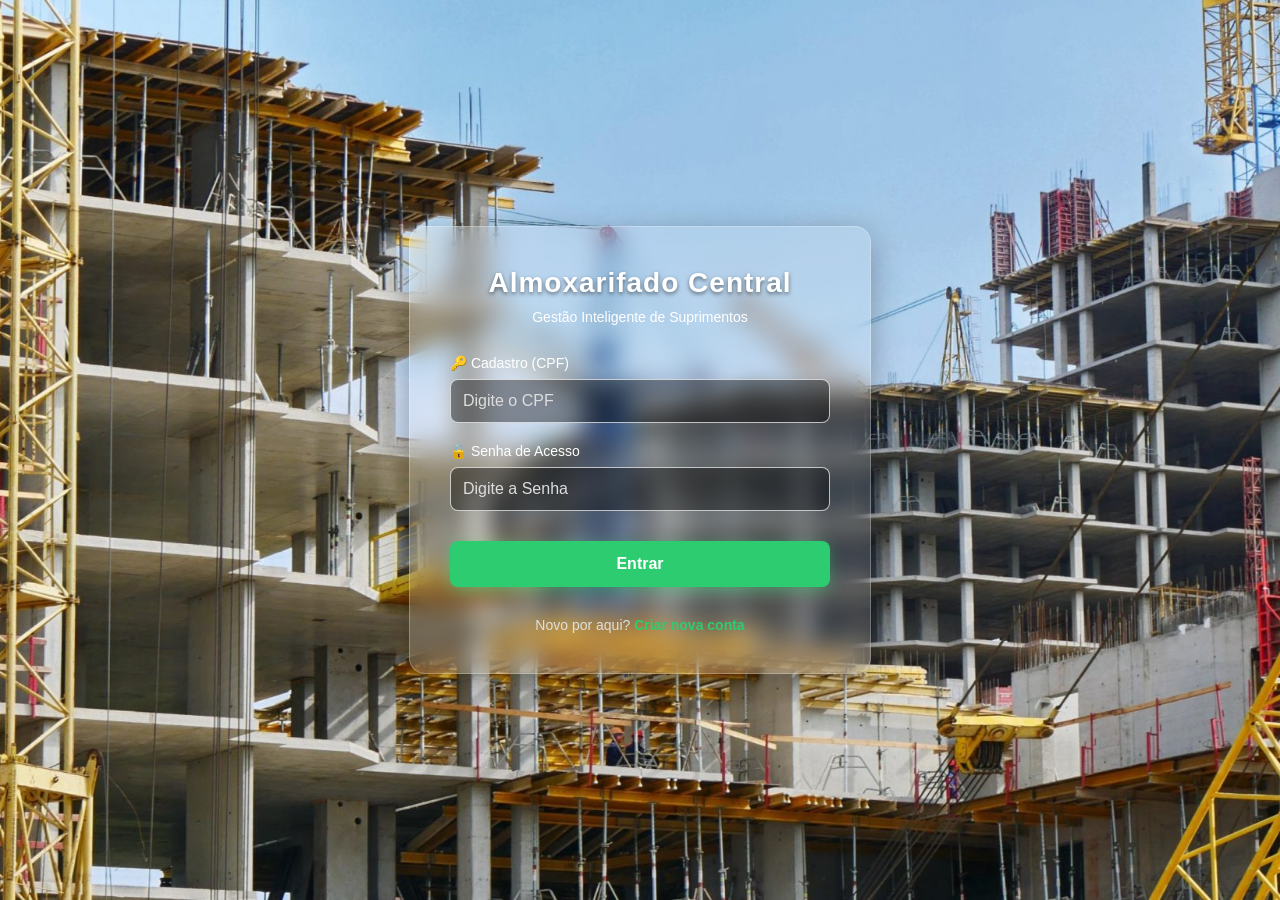
<file: index.html>
<!doctype html>
<html lang="pt-BR">
  <head>
    <meta charset="UTF-8" />
    <meta name="viewport" content="width=device-width, initial-scale=1.0" />
    <title>Almoxarifado Central - Login</title>
    <link rel="stylesheet" href="css/style.css" />
  </head>
  <body>
    <div class="fundo-obra"></div>

    <div class="card-login">
      <h2>Almoxarifado Central</h2>
      <p>Gestão Inteligente de Suprimentos</p>

      <form id="formulario-login">
        <div class="grupo-input">
          <label for="campo-cpf">🔑 Cadastro (CPF)</label>
          <input
            type="text"
            id="campo-cpf"
            placeholder="Digite o CPF"
            maxlength="14"
            required
          />
        </div>

        <div class="grupo-input">
          <label for="campo-senha">🔒 Senha de Acesso</label>
          <input
            type="password"
            id="campo-senha"
            placeholder="Digite a Senha"
            required
          />
        </div>

        <button type="submit" id="btn-entrar">Entrar</button>

        <p id="mensagem-erro"></p>
      </form>

      <div class="container-cadastro">
        <p>
          Novo por aqui?
          <a href="cadastro.html" id="link-cadastro">Criar nova conta</a>
        </p>
      </div>
    </div>

    <script src="JS/script.js"></script>
  </body>
</html>
</file>
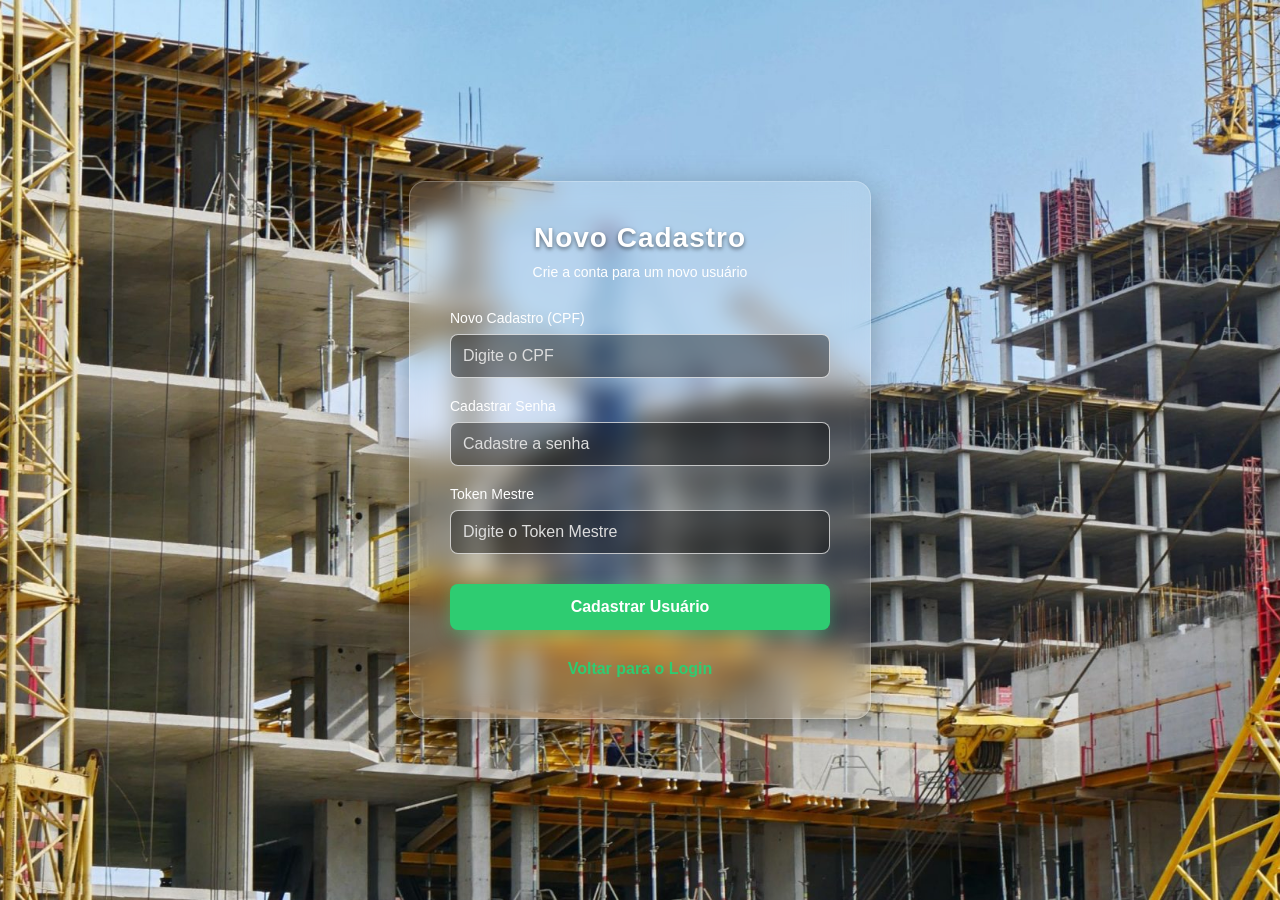
<file: cadastro.html>
<!doctype html>
<html lang="pt-BR">
  <head>
    <meta charset="UTF-8" />
    <meta name="viewport" content="width=device-width, initial-scale=1.0" />
    <title>Cadastro</title>
    <link rel="stylesheet" href="css/style.css" />
  </head>
  <body>
    <div class="fundo-obra"></div>

    <div class="card-cadastro">
      <h2>Novo Cadastro</h2>
      <p>Crie a conta para um novo usuário</p>

      <form id="formulario-cadastro">
        <div class="grupo-input">
          <label for="cadastro-cpf">Novo Cadastro (CPF)</label>
          <input
            type="text"
            id="cadastro-cpf"
            placeholder="Digite o CPF"
            maxlength="14"
            required
          />
        </div>

        <div class="grupo-input">
          <label for="cadastro-senha">Cadastrar Senha</label>
          <input
            type="password"
            id="cadastro-senha"
            placeholder="Cadastre a senha"
            required
          />
        </div>

        <div class="grupo-input">
          <label for="token-mestre">Token Mestre</label>
          <input
            type="password"
            id="token-mestre"
            placeholder="Digite o Token Mestre"
            required
          />
        </div>

        <button type="submit" id="btn-cadastro">Cadastrar Usuário</button>

        <p id="mensagem-erro"></p>
      </form>

      <div class="container-voltar">
        <a href="index.html" id="link-voltar">Voltar para o Login</a>
      </div>
    </div>

    <script src="JS/script.js"></script>
  </body>
</html>
</file>
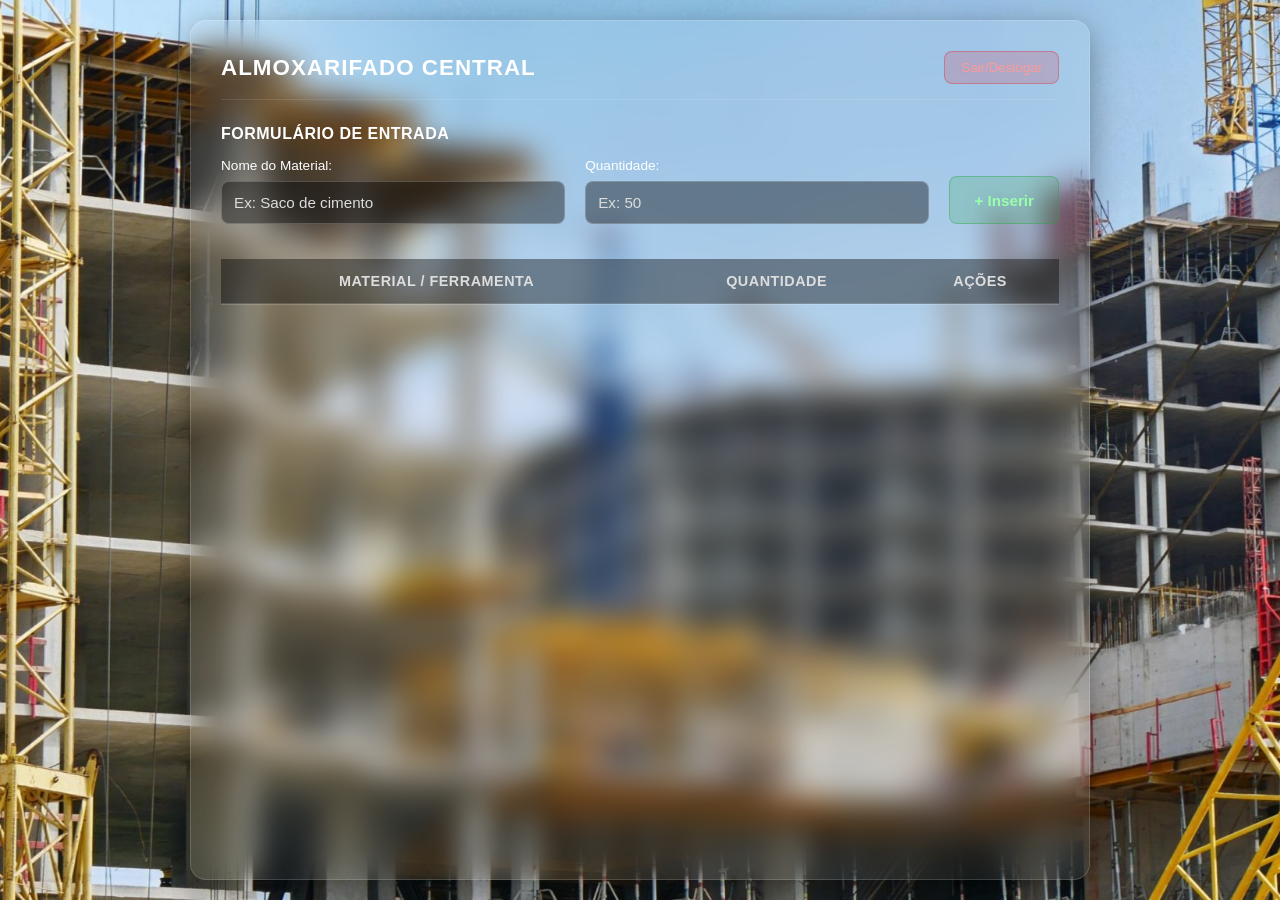
<file: estoque.html>
<!doctype html>
<html lang="pt-BR">
  <head>
    <meta charset="UTF-8" />
    <meta name="viewport" content="width=device-width, initial-scale=1.0" />
    <title>Almoxarifado - Estoque</title>
    <link rel="stylesheet" href="css/estoque.css" />
  </head>
  <body>
    <div class="container-estoque">
      <header class="header-estoque">
        <h2>ALMOXARIFADO CENTRAL</h2>
        <button id="botao-sair" class="btn-sair">Sair/Deslogar</button>
      </header>

      <section class="form-secao">
        <h3>FORMULÁRIO DE ENTRADA</h3>
        <form id="formulario-estoque" class="form-linha">
          <div class="grupo-input">
            <label for="nome-material">Nome do Material:</label>
            <input
              type="text"
              id="nome-material"
              placeholder="Ex: Saco de cimento"
              required
            />
          </div>

          <div class="grupo-input">
            <label for="qtd-material">Quantidade:</label>
            <input
              type="number"
              id="qtd-material"
              placeholder="Ex: 50"
              min="1"
              required
            />
          </div>

          <button type="submit" class="btn-add">+ Inserir</button>
        </form>
      </section>
      <section class="tabela-secao">
        <table class="tabela-estoque">
          <thead>
            <tr>
              <th>MATERIAL / FERRAMENTA</th>
              <th>QUANTIDADE</th>
              <th>AÇÕES</th>
            </tr>
          </thead>
          <tbody id="lista-estoque"></tbody>
        </table>
      </section>
    </div>
    <script src="JS/script.js"></script>
  </body>
</html>
</file>
<file: css/style.css>
body {
  margin: 0;
  padding: 0;
  box-sizing: border-box;
  font-family: "Segoe UI", Tahoma, Geneva, Verdana, sans-serif;
  height: 100vh;
  display: flex;
  justify-content: center;
  align-items: center;
  overflow: hidden;
}

.fundo-obra {
  position: absolute;
  top: 0;
  left: 0;
  width: 100%;
  height: 100%;
  background: url("../assets/fundo.jpg") no-repeat center center;
  background-size: cover;
  z-index: -1;
}

.card-login {
  background: rgba(255, 255, 255, 0.15);
  border-radius: 16px;
  box-shadow: 0 8px 32px 0 rgba(0, 0, 0, 0.3);
  backdrop-filter: blur(12px);
  -webkit-backdrop-filter: blur(12px);
  border: 1px solid rgba(255, 255, 255, 0.25);
  padding: 40px;
  width: 380px;
  text-align: center;
  color: #ffffff;
}

.card-login h2 {
  margin: 0 0 10px 0;
  font-size: 28px;
  letter-spacing: 1px;
  text-shadow: 0 2px 4px rgba(0, 0, 0, 0.5);
}

.card-login p {
  margin: 0 0 30px 0;
  font-size: 14px;
  color: white;
}

.grupo-input {
  display: block;
  margin-bottom: 20px;
  text-align: left;
}

.grupo-input label {
  display: block;
  margin-bottom: 8px;
  font-size: 14px;
  font-weight: 500;
}

.grupo-input input {
  width: 100%;
  padding: 12px;
  border: 1px solid rgba(255, 255, 255, 0.7);
  background: rgba(0, 0, 0, 0.4);
  border-radius: 8px;
  color: #ffffff;
  font-size: 16px;
  box-sizing: border-box;
  transition: 0.3s;
}

.grupo-input input:focus {
  outline: none;
  background: rgba(255, 255, 255, 0.3);
  border-color: #2ecc71;
  box-shadow: 0 0 8px rgba(46, 204, 113, 0.5);
}

.grupo-input input::placeholder {
  color: #dddddd;
}

#btn-entrar {
  width: 100%;
  padding: 14px;
  background: #2ecc71;
  border: none;
  border-radius: 8px;
  color: white;
  font-size: 16px;
  font-weight: bold;
  cursor: pointer;
  transition: 0.3s;
  box-shadow: 0 4px 15px rgba(46, 204, 113, 0.4);
  margin-top: 10px;
}

#btn-entrar:hover {
  background: #27ae60;
  transform: translateY(-2px);
}

.container-cadastro {
  margin-top: 25px;
  font-size: 14px;
}

.container-cadastro p {
  color: #e0e0e0;
  margin: 0;
}

.container-cadastro a {
  color: #2ecc71;
  text-decoration: none;
  font-weight: bold;
  transition: 0.3s;
}

.container-cadastro a:hover {
  color: #27ae60;
  text-decoration: underline;
}

.card-cadastro {
  background: rgba(255, 255, 255, 0.15);
  border-radius: 16px;
  box-shadow: 0 8px 32px 0 rgba(0, 0, 0, 0.3);
  backdrop-filter: blur(12px);
  -webkit-backdrop-filter: blur(12px);
  border: 1px solid rgba(255, 255, 255, 0.25);
  padding: 40px;
  width: 380px;
  text-align: center;
  color: #ffffff;
}

.card-cadastro h2 {
  margin: 0 0 10px 0;
  font-size: 28px;
  letter-spacing: 1px;
  text-shadow: 0 2px 4px rgba(0, 0, 0, 0.5);
}

.card-cadastro p {
  margin: 0 0 30px 0;
  font-size: 14px;
  color: white;
}

#btn-cadastro {
  width: 100%;
  padding: 14px;
  background: #2ecc71;
  border: none;
  border-radius: 8px;
  color: white;
  font-size: 16px;
  font-weight: bold;
  cursor: pointer;
  transition: 0.3s;
  box-shadow: 0 4px 15px rgba(46, 204, 113, 0.4);
  margin-top: 10px;
}

#btn-cadastro:hover {
  background: #27ae60;
  transform: translateY(-2px);
}

.container-voltar a {
  color: #2ecc71;
  text-decoration: none;
  font-weight: bold;
  transition: 0.3s;
}

.container-voltar a:hover {
  color: #27ae60;
  text-decoration: underline;
}

#mensagem-erro {
  color: #ff4757;
  font-size: 14px;
  margin-top: 15px;
  font-weight: bold;
  text-shadow: 0 1px 2px rgba(0, 0, 0, 0.5);
}
</file>
<file: css/estoque.css>
* {
  margin: 0;
  padding: 0;
  box-sizing: border-box;
  font-family: "segoe ui", Tahoma, Geneva, Verdana, sans-serif;
}

body {
  background-image: url("../assets/fundo.jpg");
  background-size: cover;
  background-position: center;
  background-repeat: no-repeat;
  min-height: 100vh;
  display: flex;
  justify-content: center;
  align-items: center;
  padding: 20px;
}

.container-estoque {
  background: rgba(255, 255, 255, 0.06);
  backdrop-filter: blur(15px);
  -webkit-backdrop-filter: blur(15px);
  border: 1px solid rgba(255, 255, 255, 0.15);
  border-radius: 16px;
  padding: 30px;
  width: 100%;
  height: auto;
  min-height: calc(100vh - 40px);
  max-width: 900px;
  box-shadow: 0 8px 32px 0 rgba(0, 0, 0, 0.37);
  color: #ffffff;
}

.header-estoque {
  display: flex;
  justify-content: space-between;
  align-items: center;
  border-bottom: 1px solid rgba(255, 255, 255, 0.1);
  padding-bottom: 15px;
  margin-bottom: 25px;
}

.header-estoque h2 {
  font-size: 1.4rem;
  letter-spacing: 1px;
  font-weight: 600;
}

.btn-sair {
  background-color: rgba(220, 53, 69, 0.2);
  border: 1px solid rgba(220, 53, 69, 0.4);
  color: #ff9999;
  padding: 8px 16px;
  border-radius: 8px;
  cursor: pointer;
  font-weight: 500;
  transition: 0.3s ease;
}

.btn-sair:hover {
  background-color: rgba(220, 53, 69, 0.5);
  color: #ffffff;
  box-shadow: 0 0 10px rgba(220, 53, 69, 0.3);
  transform: translateY(-2px);
}

.form-secao h3 {
  font-size: 1rem;
  margin-bottom: 15px;
  color: #ffffff;
  letter-spacing: 0.5px;
}

.form-linha {
  display: flex;
  flex-wrap: wrap;
  gap: 20px;
  align-items: flex-end;
}

.grupo-input {
  display: flex;
  flex-direction: column;
  gap: 8px;
  flex: 1;
  min-width: 200px;
}

.grupo-input label {
  font-size: 0.85rem;
  color: #ffffff;
}

.grupo-input input {
  background: rgba(0, 0, 0, 0.4);
  border: 1px solid rgba(255, 255, 255, 0.2);
  padding: 12px;
  border-radius: 8px;
  color: #ffffff;
  font-size: 0.95rem;
  outline: none;
  transition: 0.3s;
}

.grupo-input input:focus {
  outline: none;
  background: rgba(255, 255, 255, 0.3);
  border-color: #2ecc71;
  box-shadow: 0 0 8px rgba(46, 204, 113, 0.5);
}

.grupo-input input::placeholder {
  color: #dddddd;
}

.btn-add {
  background: rgba(40, 167, 69, 0.2);
  border: 1px solid rgba(40, 167, 69, 0.4);
  color: #99ffaa;
  padding: 12px 24px;
  border-radius: 8px;
  cursor: pointer;
  font-weight: 600;
  font-size: 0.95rem;
  transition: 0.3s ease;
  height: 48px;
}

.btn-add:hover {
  background: rgba(40, 167, 69, 0.6);
  color: #ffffff;
  box-shadow: 0 0 15px rgba(40, 167, 69, 0.3);
  transform: translateY(-1px);
}

.tabela-secao {
  margin-top: 35px;
  width: 100%;
}

.tabela-estoque {
  width: 100%;
  border-collapse: collapse;
  text-align: left;
}

.tabela-estoque th {
  background: rgba(0, 0, 0, 0.4);
  padding: 14px;
  font-size: 0.9rem;
  font-weight: 600;
  letter-spacing: 0.5px;
  color: #dddddd;
  border-bottom: 2px solid rgba(255, 255, 255, 0.15);
  text-align: center;
}

.tabela-estoque td {
  padding: 14px;
  font-size: 0.95rem;
  border-bottom: 1px solid rgba(255, 255, 255, 0.3);
  color: #ffffff;
  text-align: center;
}

.tabela-estoque tbody tr {
  transition: 0.2s ease;
}

.tabela-estoque tbody tr:hover {
  background: rgba(255, 255, 255, 0.4);
}

.btn-diminuir {
  background: rgba(255, 255, 255, 0.05);
  border: 1px solid rgba(255, 255, 255, 0.2);
  color: #dddddd;
  padding: 6px 12px;
  border-radius: 6px;
  cursor: pointer;
  font-size: 0.85rem;
  font-weight: 500;
  margin-right: 8px;
  margin-bottom: 10px;
  transition: 0.3s ease;
}

.btn-diminuir:hover {
  background: rgba(255, 255, 255, 0.15);
  color: #ffffff;
  transform: translateY(-1px);
}

.btn-apagar {
  background: rgba(220, 53, 69, 0.2);
  border: 1px solid rgba(220, 53, 69, 0.4);
  color: #ff9999;
  padding: 6px 12px;
  border-radius: 6px;
  cursor: pointer;
  font-size: 0.85rem;
  font-weight: 500;
  transition: 0.3s ease;
}

.btn-apagar:hover {
  background: rgba(220, 53, 69, 0.5);
  color: #ffffff;
  box-shadow: 0 0 10px rgba(220, 53, 69, 0.3);
  transform: translateY(-1px);
}

.menu-container {
  position: relative;
  display: inline-block;
}

.btn-sanduiche {
  background: rgba(255, 255, 255, 0.08);
  border: 1px solid rgba(255, 255, 255, 0.2);
  color: #ffffff;
  padding: 6px 12px;
  font-size: 1.1rem;
  border-radius: 6px;
  cursor: pointer;
  transition: 0.3s ease;
}

.btn-sanduiche:hover {
  background: rgba(255, 255, 255, 0.2);
  transform: scale(1.05);
}

.dropdown-menu {
  display: none;
  position: absolute;
  right: 0;
  top: 110%;
  background: rgba(20, 20, 20, 0.95);
  border: 1px solid rgba(255, 255, 255, 0.15);
  box-shadow: 0 10px 25px rgba(0, 0, 0, 0.5);
  border-radius: 8px;
  z-index: 100;
  min-width: 140px;
}

.dropdown-menu.ativo {
  display: flex;
  flex-direction: column;
  gap: 6px;
}

.btn-acao {
  width: 100%;
  padding: 8px 12px;
  border: none;
  border-radius: 4px;
  color: #ffffff;
  font-size: 0.85rem;
  font-weight: 500;
  text-align: left;
  cursor: pointer;
  background: transparent;
  transition: 0.2s ease;
}

.btn-acao:hover {
  background: rgba(255, 255, 255, 0.1);
}

@media (max-width: 600px) {
  .header-estoque {
    flex-direction: column;
    gap: 12px;
    text-align: center;
  }

  .form-linha {
    flex-direction: column;
    align-items: stretch;
    gap: 12px;
  }

  .grupo-input,
  .btn-add {
    width: 100% !important;
  }

  .btn-add {
    margin-top: 10px;
    margin-bottom: 10px;
  }

  .tabela-secao {
    margin-top: 25px;
    display: block;
    width: 100%;
  }

  .tabela-estoque {
    width: 100%;
    table-layout: fixed;
  }

  .tabela-estoque th,
  .tabela-estoque td {
    padding: 10px 8px;
    font-size: 0.8rem;
    white-space: normal;
  }

  .tabela-estoque th:nth-child(1),
  .tabela-estoque td:nth-child(1) {
    width: 38%;
    text-align: center;
  }

  .tabela-estoque th:nth-child(2),
  .tabela-estoque td:nth-child(2) {
    width: 40%;
    text-align: center;
  }

  .tabela-estoque th:nth-child(3),
  .tabela-estoque td:nth-child(3) {
    width: 22%;
    text-align: center;
  }

  .btn-sanduiche {
    font-size: 0.7rem;
  }
}
</file>
